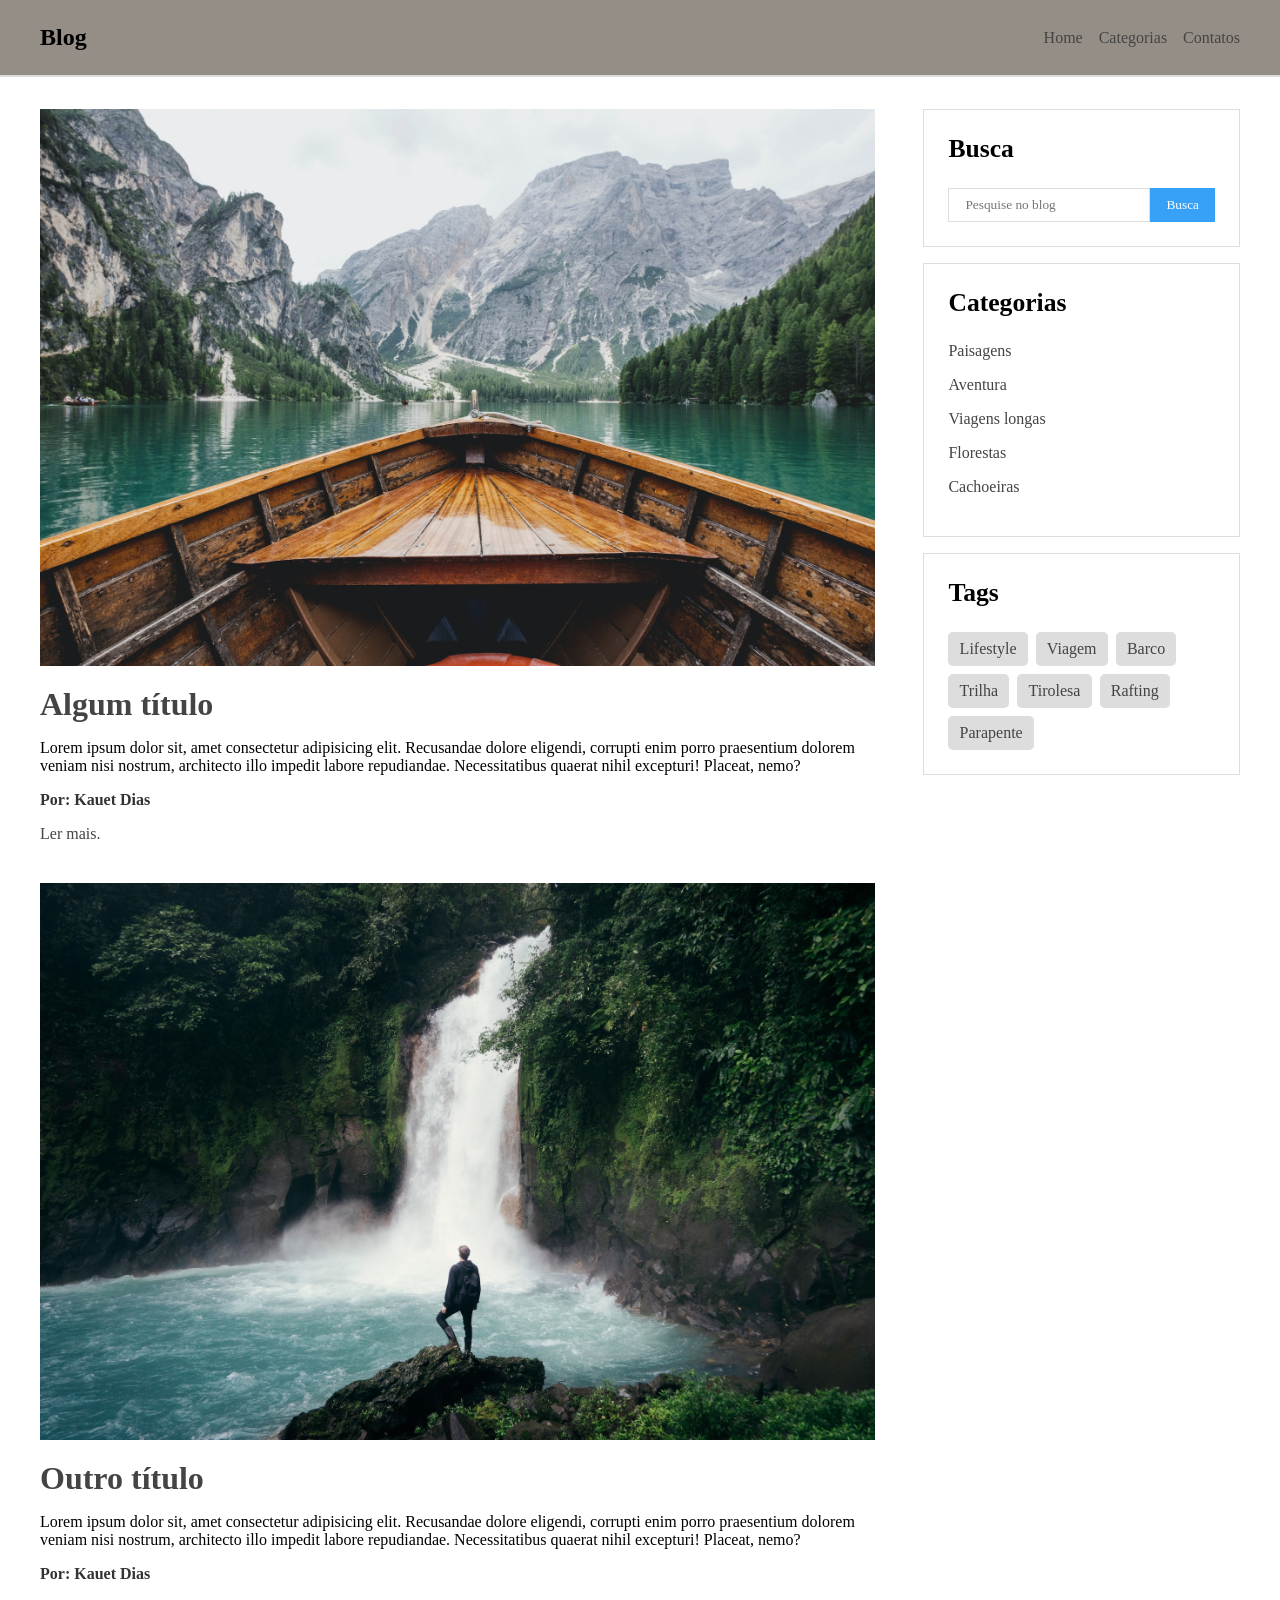
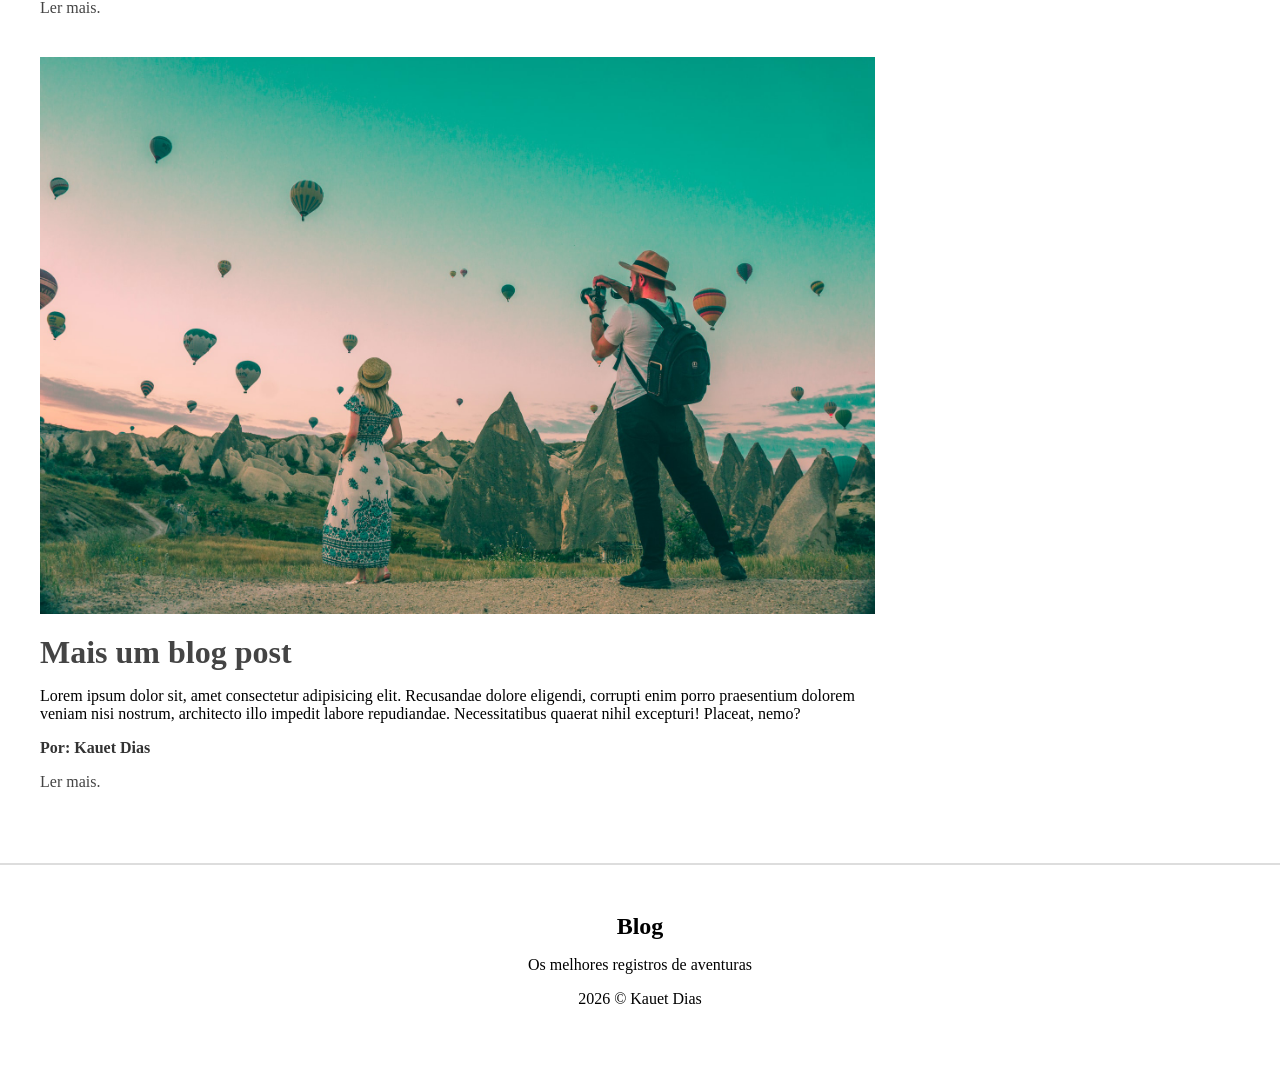
<file: index.html>
<!DOCTYPE html>
<html lang="pt-br">
<head>
    <meta charset="UTF-8">
    <meta name="viewport" content="width=device-width, initial-scale=1.0">
    <link rel="stylesheet" href="styles/style.css">
    <title>Blog semântico</title>

</head>
<body>
    <header>
        <nav id="navbar">
            <!-- div com propósito de estilização no css-->
            <div id="navbar-inner">
                <h2>Blog</h2>
                <ul id="nav-links">
                    <li><a href="index.html">Home</a></li>
                    <li><a href="categorias.html">Categorias</a></li>
                    <li><a href="contact.html">Contatos</a></li>
                </ul>
            </div>
        </nav>
    </header>
    <div class="container">
        <main id="post-container">
            <article class="post">
                <!-- Não tem figure e figcaption, pois não terá um texto associado a imagem -->
                <img src="imgs/f1.jpg" alt="Passeio de barco">
                <h3 class="title"><a href="#">Algum título</a></h3>
                <p class="description">Lorem ipsum dolor sit, amet consectetur adipisicing elit. Recusandae dolore eligendi, corrupti enim porro praesentium dolorem veniam nisi nostrum, architecto illo impedit labore repudiandae. Necessitatibus quaerat nihil excepturi! Placeat, nemo?</p>
                <p class="author">Por: Kauet Dias</p>

                <a href="#">Ler mais.</a>
            </article>
            <article class="post">
                <!-- Não tem figure e figcaption, pois não terá um texto associado a imagem -->
                <img src="imgs/f2.jpg" alt="Homem observando uma cachoeira">
                <h3 class="title"><a href="#">Outro título</a></h3>
                <p class="description">Lorem ipsum dolor sit, amet consectetur adipisicing elit. Recusandae dolore eligendi, corrupti enim porro praesentium dolorem veniam nisi nostrum, architecto illo impedit labore repudiandae. Necessitatibus quaerat nihil excepturi! Placeat, nemo?</p>
                <p class="author">Por: Kauet Dias</p>

                <a href="#">Ler mais.</a>
            </article>
            <article class="post">
                <!-- Não tem figure e figcaption, pois não terá um texto associado a imagem -->
                <img src="imgs/f3.jpg" alt="Um fotográfo tirando foto de uma mulher, enquanto o céu é cheio de balões">
                <h3 class="title"><a href="#">Mais um blog post</a></h3>
                <p class="description">Lorem ipsum dolor sit, amet consectetur adipisicing elit. Recusandae dolore eligendi, corrupti enim porro praesentium dolorem veniam nisi nostrum, architecto illo impedit labore repudiandae. Necessitatibus quaerat nihil excepturi! Placeat, nemo?</p>
                <p class="author">Por: Kauet Dias</p>

                <a href="#">Ler mais.</a>
            </article>
        </main>
        <aside id="sidebar">
            <section id="search-bar">
                <h4>Busca</h4>
                <form action="#">
                    <input type="text" placeholder="Pesquise no blog">
                    <input type="submit" value="Busca">
                </form>
            </section>
            <section id="categories">
                <h4>Categorias</h4>
                <nav>
                    <ul>
                        <li><a href="#">Paisagens</a></li>
                        <li><a href="#">Aventura</a></li>
                        <li><a href="#">Viagens longas</a></li>
                        <li><a href="#">Florestas</a></li>
                        <li><a href="#">Cachoeiras</a></li>
                    </ul>
                </nav>
            </section>
            <section id="tags">
                <h4>Tags</h4>
                <div id="tags-container">
                    <a href="#">Lifestyle</a>
                    <a href="#">Viagem</a>
                    <a href="#">Barco</a>
                    <a href="#">Trilha</a>
                    <a href="#">Tirolesa</a>
                    <a href="#">Rafting</a>
                    <a href="#">Parapente</a>
                </div>
            </section>
        </aside>
    </div>
    <footer id="footer">
        <h2>Blog</h2>
        <p>Os melhores registros de aventuras</p>
        <p>2026 &copy; Kauet Dias</p>
    </footer>
</body>
</html>
</file>
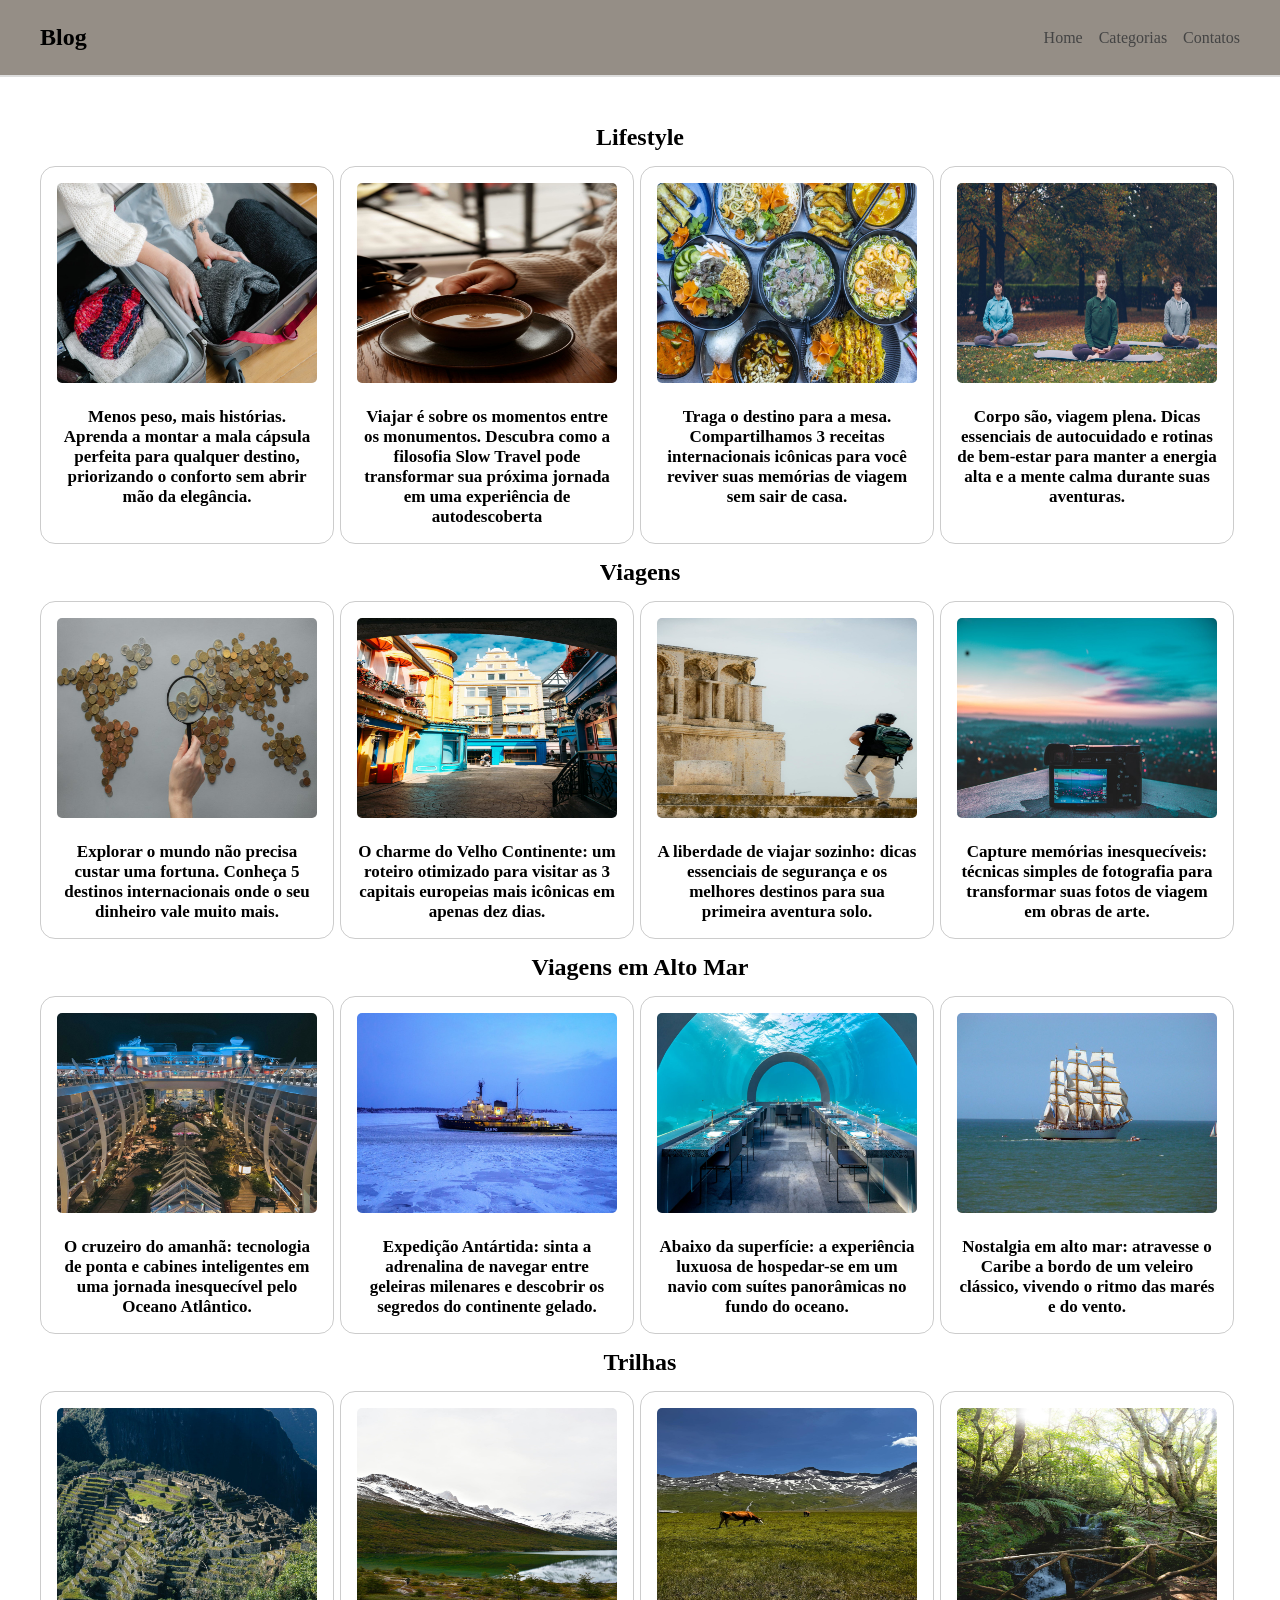
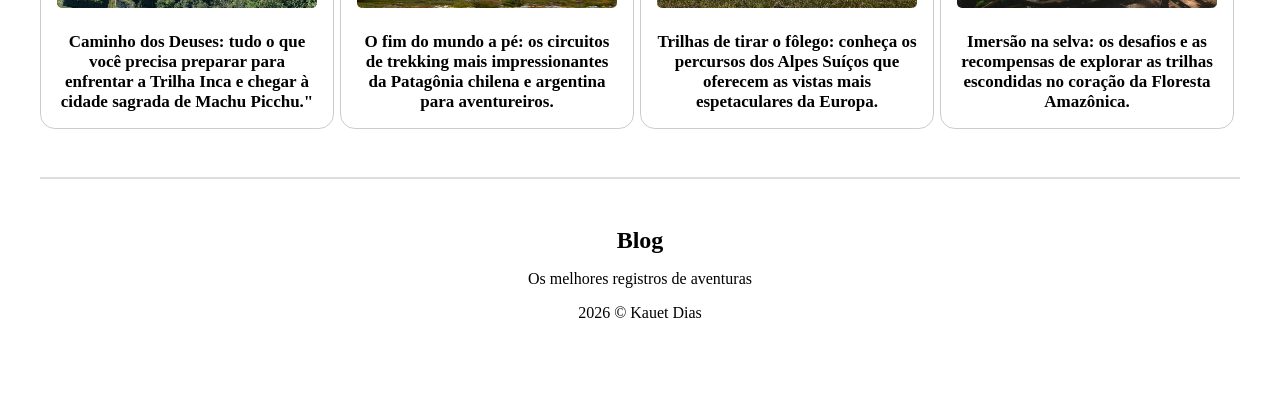
<file: categorias.html>
<!DOCTYPE html>
<html lang="pt-br">
<head>
    <meta charset="UTF-8">
    <meta name="viewport" content="width=device-width, initial-scale=1.0">
    <link rel="stylesheet" href="styles/style.css">
    <title>Blog - categoria</title>
</head>
<body>
    <header>
        <nav id="navbar">
            <!-- div com propósito de estilização no css-->
            <div id="navbar-inner">
                <h2>Blog</h2>
                <ul id="nav-links">
                    <li><a href="index.html">Home</a></li>
                    <li><a href="categorias.html">Categorias</a></li>
                    <li><a href="contact.html">Contatos</a></li>
                </ul>
            </div>
        </nav>
    </header>
    <div class="container category-container">
        <main class="categories">
            <section class="lifestyle">
                <h2>Lifestyle</h2>
                <div class="lifestyle-article article">
                    <article class="lifestyle-card card">
                        <figure>
                            <img src="imgs/mala-de-viagem(1000x1000).jpg" alt="mala de viagem">
                        </figure>
                        <div class="card-header">
                            <h3>Menos peso, mais histórias. Aprenda a montar a mala cápsula perfeita para qualquer destino, priorizando o conforto sem abrir mão da elegância.</h3>
                        </div>    
                    </article>
                    <article class="lifestyle-card card">
                        <figure>
                            <img src="imgs/drinking-outside(1000x1000).jpg" alt="Um chocolate quente">
                        </figure>
                        <h3>Viajar é sobre os momentos entre os monumentos. Descubra como a filosofia Slow Travel pode transformar sua próxima jornada em uma experiência de autodescoberta</h3>
                    </article>
                    <article class="lifestyle-card card">
                        <figure>
                            <img src="imgs/world-food(1000x1000).jpg" alt="comidas típicas de vários países">
                        </figure>
                        <h3>Traga o destino para a mesa. Compartilhamos 3 receitas internacionais icônicas para você reviver suas memórias de viagem sem sair de casa.</h3>
                    </article>
                    <article class="lifestyle-card card">
                        <figure>
                            <img src="imgs/meditation(1000x1000).jpg" alt="três pessoas meditando">
                        </figure>
                        <h3>Corpo são, viagem plena. Dicas essenciais de autocuidado e rotinas de bem-estar para manter a energia alta e a mente calma durante suas aventuras.</h3>
                    </article>
                </div>
            </section>

            <section class="trip">
                <h2>Viagens</h2>
                <div class="trip-articles article">
                    <article class="trip-card card">
                        <figure>
                            <img src="imgs/mapa-mundi(1000x1000).jpg" alt="mapa mundi formado por moedas">
                        </figure>
                        <h3>Explorar o mundo não precisa custar uma fortuna. Conheça 5 destinos internacionais onde o seu dinheiro vale muito mais.</h3>
                    </article>

                    <article class="trip-card card">
                        <figure>
                            <img src="imgs/eurotrip(1000x1000).jpg" alt="Uma rua da europa com casas de várias cores e estilos">
                        </figure>
                        <h3>O charme do Velho Continente: um roteiro otimizado para visitar as 3 capitais europeias mais icônicas em apenas dez dias.</h3>
                    </article>
                    
                    <article class="trip-card card">
                        <figure>
                            <img src="imgs/historical-monument(1000x1000).jpg" alt="Uma pessoa de costas observando um monumento histórico com uma mochila.">
                        </figure>
                        <h3>A liberdade de viajar sozinho: dicas essenciais de segurança e os melhores destinos para sua primeira aventura solo.</h3>
                    </article>
                
                    <article class="trip-card card">
                        <figure>
                            <img src="imgs/street-cam(1000x1000).jpg" alt="Uma câmera profissional focando uma paisagem urbana ao pôr do sol.">
                        </figure>
                        <h3>Capture memórias inesquecíveis: técnicas simples de fotografia para transformar suas fotos de viagem em obras de arte.</h3>
                    </article>
                </div>
            </section>
            <section class="boats">
                <h2>Viagens em Alto Mar</h2>
                <div class="boats-articles article">
                    <article class="boats-card card">
                        <figure>
                            <img src="imgs/cruzeiro-futurista(1000x1000).jpg" alt="Uma mini cidade dentro de um navio">
                        </figure>
                        <h3>O cruzeiro do amanhã: tecnologia de ponta e cabines inteligentes em uma jornada inesquecível pelo Oceano Atlântico.</h3>
                    </article>
                    
                    <article class="boats-card card">
                        <figure>
                            <img src="imgs/ice-boat(1000x1000).jpg" alt="Um navio quebra-gelo navegando entre icebergs azuis gigantes.">
                        </figure>
                        <h3>Expedição Antártida: sinta a adrenalina de navegar entre geleiras milenares e descobrir os segredos do continente gelado.</h3>
                    </article>
                    
                    <article class="boats-card card">
                        <figure>
                            <img src="imgs/dinner-underwater(1000x1000).jpg" alt="Restaurante abaixo da água">
                        </figure>
                        <h3>Abaixo da superfície: a experiência luxuosa de hospedar-se em um navio com suítes panorâmicas no fundo do oceano.</h3>
                    </article>

                    <article class="boats-card card">
                        <figure>
                            <img src="imgs/veleiro-classico(1000x1000).jpg" alt="Um veleiro para uso turistico">
                        </figure>
                        <h3>Nostalgia em alto mar: atravesse o Caribe a bordo de um veleiro clássico, vivendo o ritmo das marés e do vento.</h3>
                    </article>
                </div>
            </section>

            <section class="trail">
                <h2>Trilhas</h2>
                <div class="trail-article article">
                    <article class="trails-card card">
                        <figure>
                            <img src="imgs/machu-pichu(1000x1000).jpg" alt="s ruínas de Machu Picchu vistas de cima, entre montanhas verdes.">
                        </figure>
                        <h3>Caminho dos Deuses: tudo o que você precisa preparar para enfrentar a Trilha Inca e chegar à cidade sagrada de Machu Picchu."</h3>
                    </article>

                    <article class="trails-card card">
                        <figure>
                            <img src="imgs/patagonia(1000x1000).jpg" alt="um solo verde com montanhas cobertas de neve ao fundo">
                        </figure>
                        <h3>O fim do mundo a pé: os circuitos de trekking mais impressionantes da Patagônia chilena e argentina para aventureiros.</h3>
                    </article>

                    <article class="trails-card card">
                        <figure>
                            <img src="imgs/alpes-suicos(1000x1000).jpg" alt="Um caminho gramado com vacas e montanhas com neve ao fundo.">
                        </figure>
                        <h3>Trilhas de tirar o fôlego: conheça os percursos dos Alpes Suíços que oferecem as vistas mais espetaculares da Europa.</h3>
                    </article>
                    
                    <article class="trails-card card">
                        <figure>
                            <img src="imgs/cachoeira_em_uma_floresta(1000x1000).jpg" alt="uma cachoeira linda, com uma grande floresta em volta">
                        </figure>
                        <h3>Imersão na selva: os desafios e as recompensas de explorar as trilhas escondidas no coração da Floresta Amazônica.</h3>
                    </article>

                </div>
            </section>
        </main>
        <footer id="footer">
            <h2>Blog</h2>
            <p>Os melhores registros de aventuras</p>
            <p>2026 &copy; Kauet Dias</p>
        </footer>
    </div>
</body>
</html>
</file>
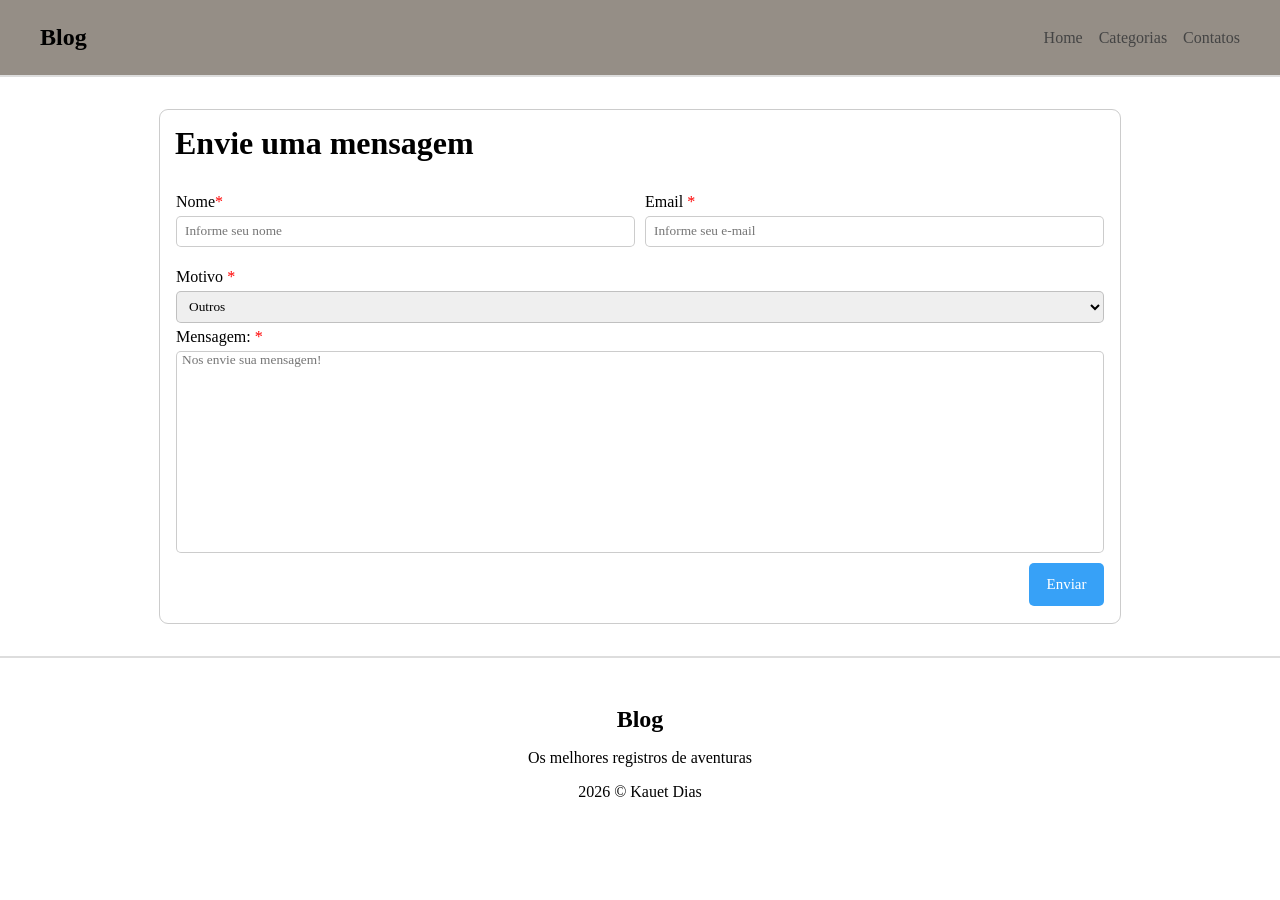
<file: contact.html>
<!DOCTYPE html>
<html lang="pt-br">
<head>
    <meta charset="UTF-8">
    <meta name="viewport" content="width=device-width, initial-scale=1.0">
    <link rel="stylesheet" href="styles/style.css">
    <title>Blog - contato</title>
</head>
<body>
    <header>
        <nav id="navbar">
            <!-- div com propósito de estilização no css-->
            <div id="navbar-inner">
                <h2>Blog</h2>
                <ul id="nav-links">
                    <li><a href="index.html">Home</a></li>
                    <li><a href="categorias.html">Categorias</a></li>
                    <li><a href="contact.html">Contatos</a></li>
                </ul>
            </div>
        </nav>
    </header>
    <div class="container form-container">
        <main class="form">
            <h1>Envie uma mensagem</h1>
            <form action="#" class="contact-form">
                <div class="contact-container">
                    <div class="name-container">
                        <label for="name">Nome<span class="required">*</span></label>
                        <input type="text" name="name" id="name" required placeholder="Informe seu nome">
                    </div>
                    <div class="email-container">
                        <label for="email">Email <span class="required">*</span></label>
                        <input type="email" name="email" id="email" required placeholder="Informe seu e-mail">
                    </div>
                </div>
                <div class="reason-container">
                    <label for="message-reason">Motivo <span class="required">*</span></label>
                    <select name="message-reason" id="message-reason">
                        <option
                        value="sugestoes">Sugestões</option>
                        <option value="reclamacao">Reclamação</option>
                        <option value="envio-posts">Envio de posts</option>
                        <option value="Outros" selected>Outros</option>
                    </select>
                </div>
                <div class="message-container">
                    <label for="message">Mensagem: <span class="required">*</span></label>
                    <textarea name="message" id="message" placeholder="Nos envie sua mensagem!"></textarea>
                </div>

                <input type="submit" value="Enviar" class="submit-btn">
            </form>
        </main>
    </div>
    <footer id="footer">
        <h2>Blog</h2>
        <p>Os melhores registros de aventuras</p>
        <p>2026 &copy; Kauet Dias</p>
    </footer>
</body>
</html>
</file>
<file: styles/style.css>
/* Geral*/
*{
    padding: 0;
    margin: 0;
    font-family: Georgia, 'Times New Roman', Times, serif;
}



ul{
    list-style: none;
}

a{
    text-decoration: none;
    color: #444;
    transition: 0.4s;
}

a:hover{
    color: #FFF;
}



/* Navbar */
#navbar{
    padding: 1.5rem 2.5rem;
    border-bottom: 2px solid #ddd;
    background-color: #958e86;
}


#navbar-inner{
    display: flex;  
    justify-content: space-between; /* deixa o título em um canto e os links do outro*/
    align-items: center;
    max-width: 1200px;
    margin: 0 auto;
}

#nav-links{
    display: flex;
    gap: 1rem;
}


/* Conteúdo principal */

.container {
    display: flex;
    gap: 3rem;
    padding: 2rem 2.5rem;
    max-width: 1200px;
    margin: 0 auto;
}

#post-container{
    flex: 3 1 0;
}


.post{
    margin-bottom: 2.5rem;
}

.post img{
    width: 100%;
    margin-bottom: 1rem;
}


.title,
.description,
.author{
    margin-bottom: 1rem;
}

.title{
    font-size: 2rem;
}

.author{
    color: #333;
    font-weight: bold;
}

/* Barra lateral */

#sidebar{
    flex: 1 1 0;
}

#search-bar,
#categories,
#tags{
    padding: 1.5rem;
    border: 1px solid #ddd;
    margin-bottom: 1rem;
}

#search-bar h4,
#categories h4, 
#tags h4 {
    margin-bottom: 1.5rem;
    font-size: 1.6rem;
}


#search-bar form{
    display: flex;
}

#search-bar input{
    padding: .5rem 1rem;
    border: 1px solid #DDD;
}

#search-bar input[type="submit"]{
    cursor: pointer;
    background-color: #37a1f7;
    color: #fff;
    border: none;
    transition: 0.5s;
}

#search-bar input[type="submit"]:hover{
    color: #000;
}



#categories li{
    margin-bottom: 1rem;
}


#tags-container{
    display: flex;
    flex-wrap: wrap;
    gap: 0.5rem;
}


#tags-container a {
    background-color: #ddd;
    padding: .5rem .7rem;
    border-radius: .3rem;
}

/* Categoria */ 

.category-container{
    display: flex;
    flex-direction: column;
}

.categories{
    display: flex;
    flex-direction: column;
}


.categories h2{
    margin: 15px 0;
}

.article{
    display: flex;
    flex-wrap: wrap;
    width: 100%;
    gap: 6px;
}

.lifestyle,
.trip,
.boats,
.trail{
    text-align: center;
}


.card{
    display: flex;
    flex-direction: column;
    border: 1.5px solid #3333333f;
    border-radius: 15px;
    flex: 0 2 20%;
    padding: 1rem;
}


.card img{
    width: 260px;
    height: 200px;
    border-radius: 5px;
    margin-bottom: 20px;
}

.card h3{
    font-size: 17px;
}



.lifestyle-article,
.trip-articles,
.boats-articles,
.trail-article{
    display: flex;

}

.lifestyle-article img,
.trip-articles img,
.boats-articles img,
.trail-article img{
    max-width: 300px;
    max-height: 300px;
}

/* Contato */

.name-container,
.email-container,
.reason-container,
.message-container{
    display: flex;
    flex-direction: column;
}



.form-container{
    justify-content: center;
}

.form{
    display:flex;
    flex-direction: column;
    border: 1px solid #3333333f;
    border-radius: 9px;
    /* box-shadow: 1px 1px 2px #000; */
    width: 80%;

}


.required{
    color: #F00;
}

.form h1{
    margin: 15px;
}

.contact-form{
    display: flex;
    flex-direction: column;
    padding: 1rem
}

.contact-container{
    display: flex;
    flex-wrap: wrap;
    gap: 10px;
    margin-bottom: 1rem;
    flex: 1 1 0;
}


.reason-container{
    flex: 1 1 0;
}

.message-container{
    flex: 2 1 0;
}





#name,
#email,
#message-reason{
    border-radius: 5px;
    padding: .4rem .5rem;
    border: 1px solid #3333333f;
}

#message{
    resize: none;
    border: 1px solid #3333333f;
    border-radius: 5px;
    height: 200px;
    padding: 0 5px;
}



.name-container,
.email-container{
    flex: 1 1 0;
}



.form label,
.form input,
.form select,
.form textarea{
    margin-bottom: 5px;
}

.contact-form input[type="submit"]{
    cursor: pointer;
    background-color: #37a1f7;
    font-size: 15px;
    min-height: 43px;
    min-width: 75px;
    align-self: end;
    margin-top: 5px;
    margin-bottom: 1px;
    color: #fff;
    border: none;
    border-radius: 5px;
    transition: 0.5s;
}


.contact-form input[type="submit"]:hover{
    color: #000;
}







/* Rodapé */

#footer {
    border-top: 2px solid #DDD;
    padding: 3rem;
    text-align: center;
}

#footer h2,
#footer p{
    margin-bottom: 1rem;
}


/* Responsividade */

@media(max-width:450px){
    .container{
        flex-wrap: wrap;
    }

    .form-container{
        width: 100%;
        padding: 1rem;
        box-sizing: border-box;
    }

    .form{
        width: 100%;
    }


}
</file>
